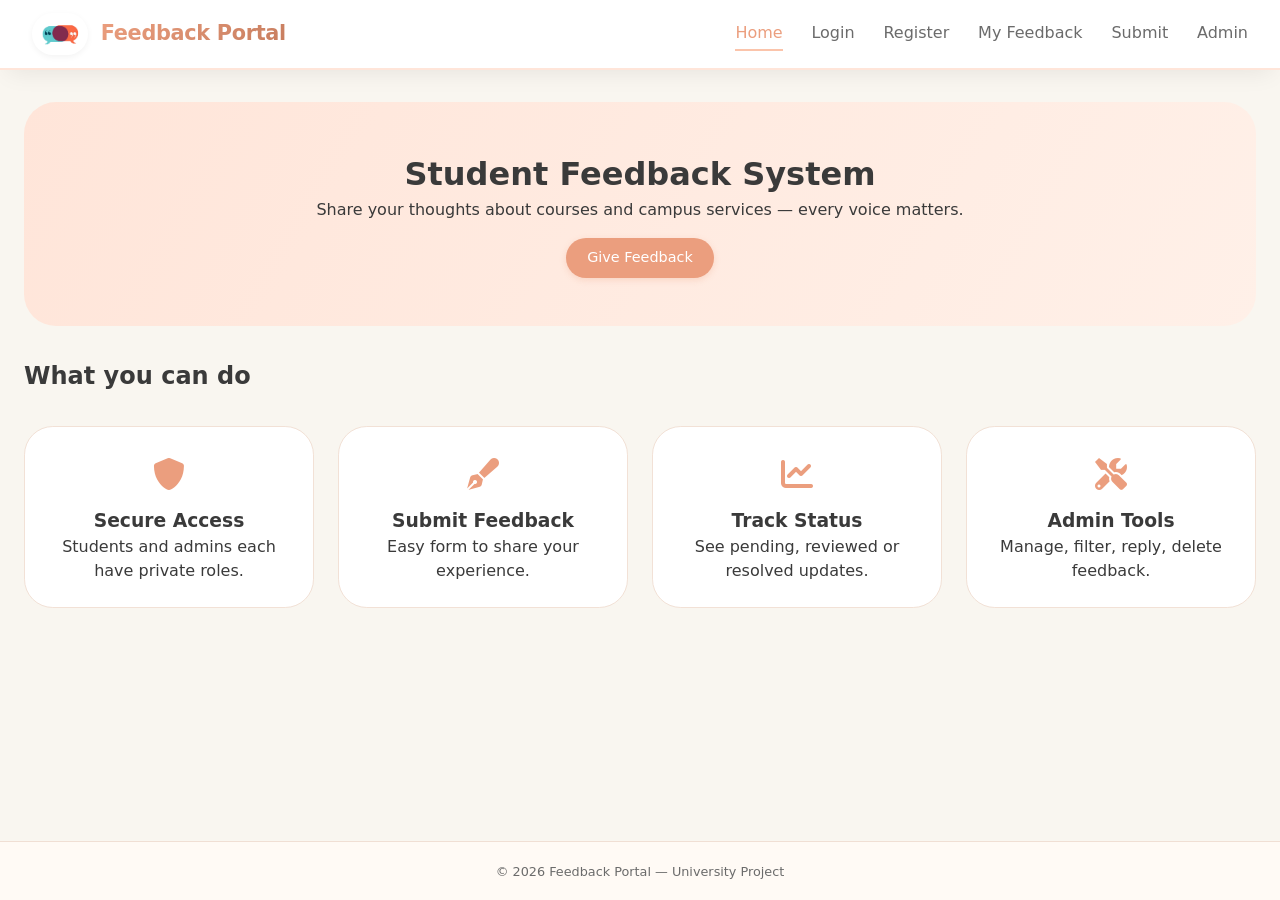
<file: index.html>
<!DOCTYPE html>
<html lang="en">
<head>
  <meta http-equiv="Cache-Control" content="no-cache, no-store, must-revalidate">
<meta http-equiv="Pragma" content="no-cache">
<meta http-equiv="Expires" content="0">
  <meta charset="UTF-8">
  <meta name="viewport" content="width=device-width, initial-scale=1.0">
  <title>Feedback Portal</title>
  <link rel="stylesheet" href="css/style.css">
  <link rel="stylesheet" href="https://cdnjs.cloudflare.com/ajax/libs/font-awesome/6.0.0-beta3/css/all.min.css">
</head>
<body>
<nav>
  <div class="logo-wrapper">
    <img src="images/logo.jpeg" alt="Logo" class="nav-logo">
    <span class="logo">Feedback Portal</span>
  </div>
  <button class="hamburger"><span></span><span></span><span></span></button>
  <ul>
    <li><a href="index.html" class="active">Home</a></li>
    <li><a href="login.html">Login</a></li>
    <li><a href="register.html">Register</a></li>
    <li><a href="dashboard.html">My Feedback</a></li>
    <li><a href="submit.html">Submit</a></li>
    <li><a href="admin.html">Admin</a></li>
  </ul>
</nav>
<main>
  <div class="hero">
    <h1>Student Feedback System</h1>
    <p>Share your thoughts about courses and campus services — every voice matters.</p>
    <a href="submit.html" class="btn btn-primary" style="margin-top:1rem;">Give Feedback</a>
  </div>
  <h2>What you can do</h2>
  <div class="features-grid">
    <div class="feature-card"><div class="icon"><i class="fas fa-shield-alt"></i></div><h3>Secure Access</h3><p>Students and admins each have private roles.</p></div>
    <div class="feature-card"><div class="icon"><i class="fas fa-pen-fancy"></i></div><h3>Submit Feedback</h3><p>Easy form to share your experience.</p></div>
    <div class="feature-card"><div class="icon"><i class="fas fa-chart-line"></i></div><h3>Track Status</h3><p>See pending, reviewed or resolved updates.</p></div>
    <div class="feature-card"><div class="icon"><i class="fas fa-tools"></i></div><h3>Admin Tools</h3><p>Manage, filter, reply, delete feedback.</p></div>
  </div>
</main>
<footer>© 2026 Feedback Portal — University Project</footer>
<script src="js/script.js"></script>
</body>
</html>
</file>
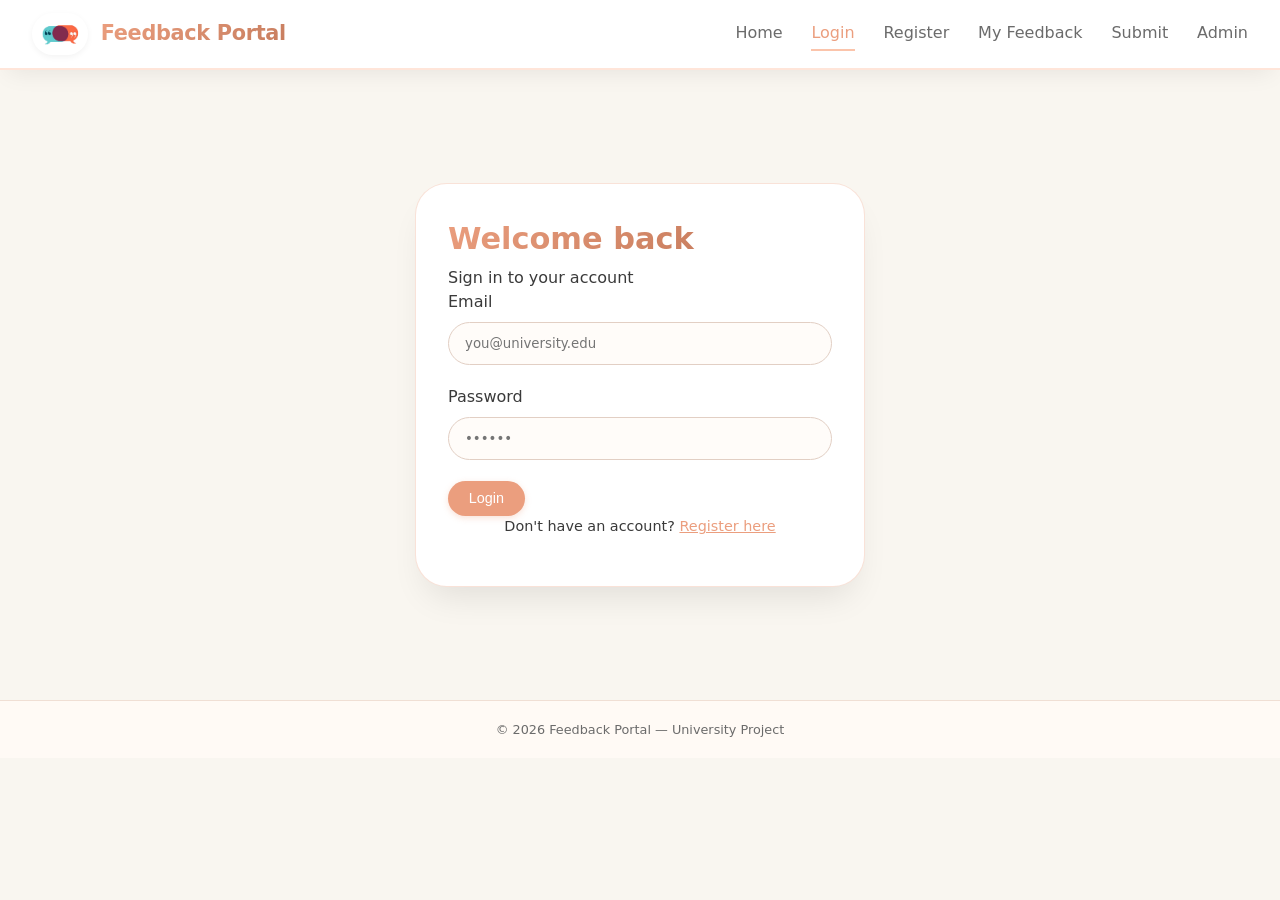
<file: admin.html>
<!DOCTYPE html>
<html lang="en">
<head>
  <meta charset="UTF-8">
  <meta name="viewport" content="width=device-width, initial-scale=1.0">
  <title>Admin Dashboard</title>
  <link rel="stylesheet" href="css/style.css">
  <meta http-equiv="Cache-Control" content="no-cache, no-store, must-revalidate">
<meta http-equiv="Pragma" content="no-cache">
<meta http-equiv="Expires" content="0">
  <link rel="stylesheet" href="https://cdnjs.cloudflare.com/ajax/libs/font-awesome/6.0.0-beta3/css/all.min.css">
</head>
<body>
<nav>
  <div class="logo-wrapper">
    <img src="images/logo.jpeg" alt="Logo" class="nav-logo">
    <span class="logo">Feedback Portal</span>
  </div>
  <button class="hamburger"><span></span><span></span><span></span></button>
  <ul>
    <li><a href="index.html">Home</a></li>
    <li><a href="admin.html" class="active">Admin</a></li>
    <li><a href="#" id="logoutBtn">Logout</a></li>
  </ul>
</nav>
<main>
  <div class="page-header"><h1>Admin Panel</h1><span>Manage all feedback</span></div>
  <div style="display:flex; gap:1rem; flex-wrap:wrap;">
    <div class="card" style="flex:1; text-align:center;"><div style="font-size:2rem;" id="adminTotal">0</div><div>Total</div></div>
    <div class="card" style="flex:1; text-align:center;"><div style="font-size:2rem;" id="adminPending">0</div><div>Pending</div></div>
    <div class="card" style="flex:1; text-align:center;"><div style="font-size:2rem;" id="adminReviewed">0</div><div>Reviewed</div></div>
  </div>
  <div class="card">
    <h2>All feedback</h2>
    <div style="margin-bottom:1rem;"><label>Filter by status: </label><select id="statusFilter"><option value="all">All</option><option value="pending">Pending</option><option value="reviewed">Reviewed</option><option value="resolved">Resolved</option></select></div>
    <div style="overflow-x:auto;"><table class="admin-table"><thead><tr><th>Student</th><th>Category</th><th>Feedback</th><th>Status</th><th>Actions</th></tr></thead><tbody id="adminFeedbackBody"></tbody></table></div>
  </div>
</main>
<footer>© 2026 Feedback Portal — University Project</footer>
<div class="overlay" id="confirmOverlay"><div class="dialog"><h3>Are you sure?</h3><p id="confirmMsg"></p><div class="dialog-btns"><button class="btn btn-danger" id="confirmYes">Yes</button><button class="btn btn-primary" id="confirmNo">Cancel</button></div></div></div>
<script src="js/script.js"></script>
</body>
</html>
</file>
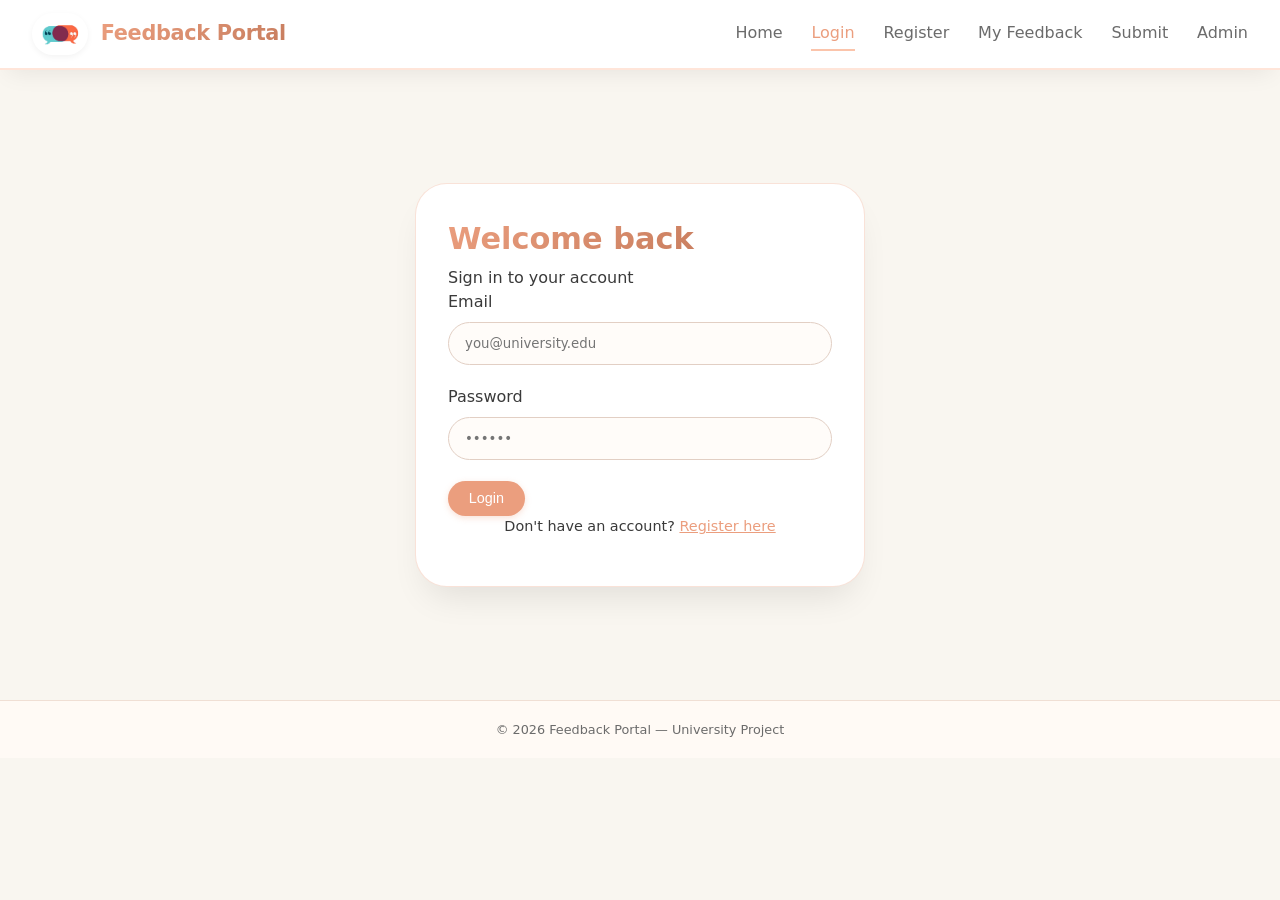
<file: dashboard.html>
<!DOCTYPE html>
<html lang="en">
<head>
  <meta http-equiv="Cache-Control" content="no-cache, no-store, must-revalidate">
<meta http-equiv="Pragma" content="no-cache">
<meta http-equiv="Expires" content="0">
  <meta charset="UTF-8">
  <meta name="viewport" content="width=device-width, initial-scale=1.0">
  <title>My Feedback</title>
  <link rel="stylesheet" href="css/style.css">
  <link rel="stylesheet" href="https://cdnjs.cloudflare.com/ajax/libs/font-awesome/6.0.0-beta3/css/all.min.css">
</head>
<body>
<nav>
  <div class="logo-wrapper">
    <img src="images/logo.jpeg" alt="Logo" class="nav-logo">
    <span class="logo">Feedback Portal</span>
  </div>
  <button class="hamburger"><span></span><span></span><span></span></button>
  <ul>
    <li><a href="index.html">Home</a></li>
    <li><a href="dashboard.html" class="active">My Feedback</a></li>
    <li><a href="submit.html">Submit</a></li>
    <li><a href="#" id="logoutBtn">Logout</a></li>
  </ul>
</nav>
<main>
  <div class="page-header"><h1>Student Dashboard</h1><a href="submit.html" class="btn btn-primary">New Feedback</a></div>
  <div style="display:flex; gap:1rem; flex-wrap:wrap; margin-bottom:1.5rem;">
    <div class="card" style="flex:1; text-align:center;"><div style="font-size:2rem;" id="totalCount">0</div><div>Total</div></div>
    <div class="card" style="flex:1; text-align:center;"><div style="font-size:2rem;" id="pendingCount">0</div><div>Pending</div></div>
    <div class="card" style="flex:1; text-align:center;"><div style="font-size:2rem;" id="reviewedCount">0</div><div>Reviewed / Resolved</div></div>
  </div>
  <div class="card"><h2>Your submitted feedback</h2><ul class="feedback-list" id="studentFeedbackList"></ul></div>
</main>
<footer>© 2026 Feedback Portal — University Project</footer>
<div class="overlay" id="confirmOverlay"><div class="dialog"><h3>Are you sure?</h3><p id="confirmMsg"></p><div class="dialog-btns"><button class="btn btn-danger" id="confirmYes">Yes</button><button class="btn btn-primary" id="confirmNo">Cancel</button></div></div></div>
<script src="js/script.js"></script>
</body>
</html>
</file>
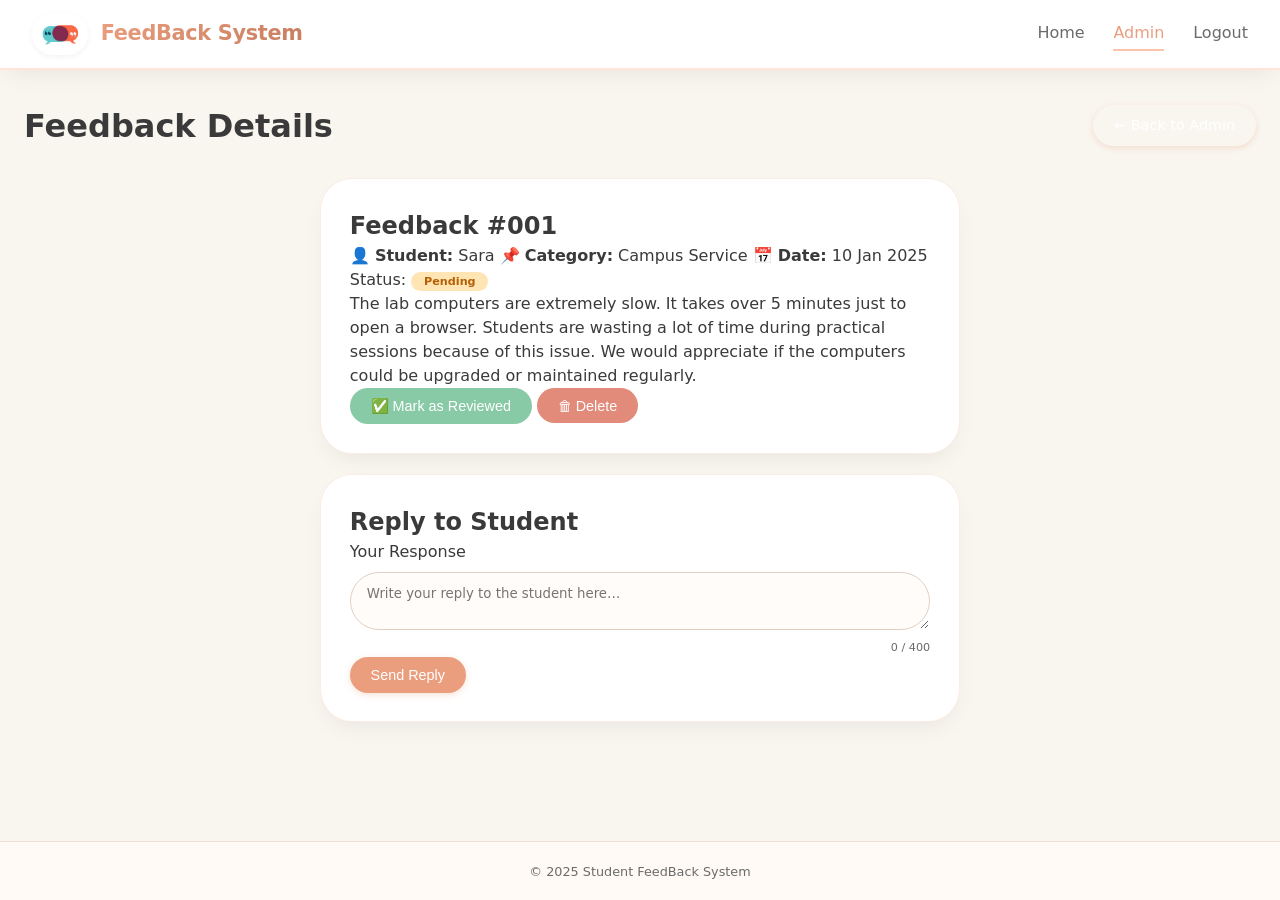
<file: feedback-detail.html>
<!DOCTYPE html>
<html lang="en">
<head>
  <meta http-equiv="Cache-Control" content="no-cache, no-store, must-revalidate">
<meta http-equiv="Pragma" content="no-cache">
<meta http-equiv="Expires" content="0">
  <meta charset="UTF-8" />
  <meta name="viewport" content="width=device-width, initial-scale=1.0" />
  <title>Feedback Details — Student Feedback System</title>
  <link rel="stylesheet" href="css/style.css" />
</head>
<body>

  <nav>
  <div class="logo-wrapper">
    <img src="images/logo.jpeg" alt="Logo" class="nav-logo">
    <span class="logo">FeedBack System</span>
  </div>
  <button class="hamburger" aria-label="Toggle menu"><span></span><span></span><span></span></button>
  <ul>
    <li><a href="index.html">Home</a></li>
    <li><a href="admin.html" class="active">Admin</a></li>
    <li><a href="#" id="logoutBtn">Logout</a></li>
  </ul>
</nav>
  <!-- ── Main Content ── -->
  <main>

    <div class="page-header">
      <h1>Feedback Details</h1>
      <a href="admin.html" class="btn btn-primary" style="background:var(--text-light);">← Back to Admin</a>
    </div>

    <!-- Detail card -->
    <div class="card" style="max-width:640px; margin:0 auto;">

      <h2>Feedback #001</h2>

      <!-- Meta information -->
      <div class="detail-meta">
        <span>👤 <strong>Student:</strong> Sara</span>
        <span>📌 <strong>Category:</strong> Campus Service</span>
        <span>📅 <strong>Date:</strong> 10 Jan 2025</span>
        <span>Status: <span class="badge badge-pending" id="detailBadge">Pending</span></span>
      </div>

      <!-- Feedback message box -->
      <div class="feedback-detail-box" id="detailMessage">
        The lab computers are extremely slow. It takes over 5 minutes just to open a browser.
        Students are wasting a lot of time during practical sessions because of this issue.
        We would appreciate if the computers could be upgraded or maintained regularly.
      </div>

      <!-- Admin actions -->
      <div class="detail-actions">
        <button class="btn btn-success btn-mark-reviewed" id="markReviewedBtn">
          ✅ Mark as Reviewed
        </button>
        <button class="btn btn-danger btn-delete" id="deleteBtn">
          🗑 Delete
        </button>
      </div>

    </div><!-- /.card -->

    <!-- Admin reply form -->
    <div class="card" style="max-width:640px; margin:20px auto 0;">

      <h2>Reply to Student</h2>

      <form id="replyForm" data-success-msg="Reply sent to the student!" novalidate>
        <div class="form-group">
          <label for="replyMsg">Your Response</label>
          <textarea
            id="replyMsg"
            name="replyMsg"
            placeholder="Write your reply to the student here…"
            required
            minlength="10"
            maxlength="400"
          ></textarea>
          <span class="error-msg"></span>
        </div>
        <button type="submit" class="btn btn-primary">Send Reply</button>
      </form>

    </div>

  </main>

  <!-- ── Footer ── -->
  <footer>
    <p>© 2025 Student FeedBack System </p>
  </footer>

  <!-- Confirm Dialog -->
  <div class="overlay" id="confirmOverlay">
    <div class="dialog">
      <h3>Are you sure?</h3>
      <p id="confirmMsg">This action cannot be undone.</p>
      <div class="dialog-btns">
        <button class="btn btn-danger" id="confirmYes">Yes, delete</button>
        <button class="btn btn-primary" id="confirmNo">Cancel</button>
      </div>
    </div>
  </div>

  <script src="js/script.js"></script>

  <!-- Extra JS specific to this page -->
  <script>
    // Override delete on this page to redirect back to admin
    document.getElementById('deleteBtn').addEventListener('click', function () {
      showConfirm('Delete this feedback permanently?', () => {
        showToast('Feedback deleted.', 'danger');
        setTimeout(() => { window.location.href = 'admin.html'; }, 1500);
      });
    });

    // Override mark-reviewed on this page to update the badge inline
    document.getElementById('markReviewedBtn').addEventListener('click', function () {
      const badge = document.getElementById('detailBadge');
      badge.textContent = 'Reviewed';
      badge.className   = 'badge badge-reviewed';
      this.disabled     = true;
      this.textContent  = '✓ Reviewed';
      showToast('Feedback marked as reviewed.', 'success');
    });
  </script>

</body>
</html>
</file>
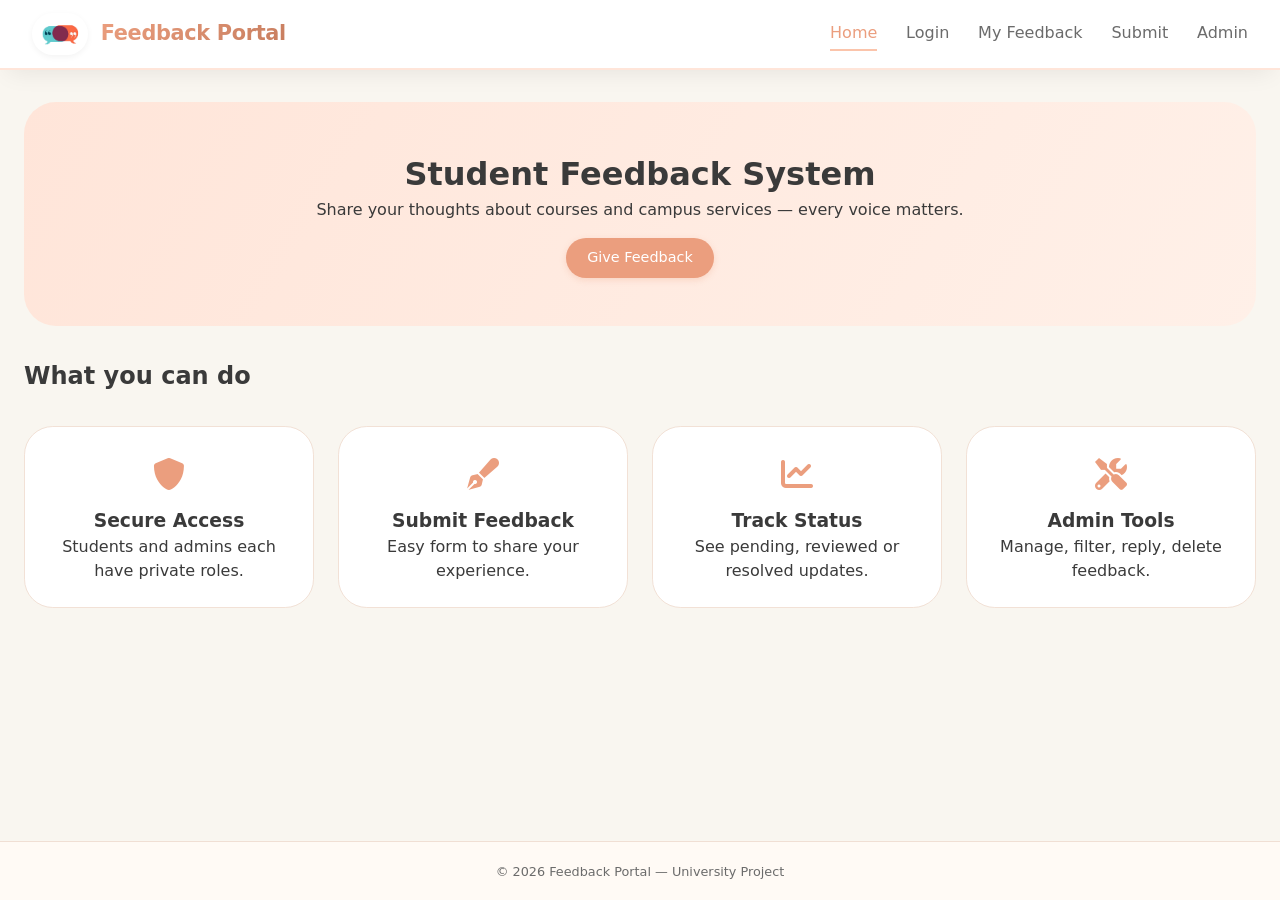
<file: index (1).html>
<!DOCTYPE html>
<html lang="en">
<head>
  <meta charset="UTF-8">
  <meta name="viewport" content="width=device-width, initial-scale=1.0">
  <title>Feedback Portal</title>
  <link rel="stylesheet" href="css/style.css">
  <link rel="stylesheet" href="https://cdnjs.cloudflare.com/ajax/libs/font-awesome/6.0.0-beta3/css/all.min.css">
</head>
<body>
<nav>
  <div class="logo-wrapper">
    <img src="images/logo.jpeg" alt="Logo" class="nav-logo">
    <span class="logo">Feedback Portal</span>
  </div>
  <button class="hamburger"><span></span><span></span><span></span></button>
  <ul>
    <li><a href="index.html" class="active">Home</a></li>
    <li><a href="login.html">Login</a></li>
    <li><a href="dashboard.html">My Feedback</a></li>
    <li><a href="submit.html">Submit</a></li>
    <li><a href="admin.html">Admin</a></li>
  </ul>
</nav>
<main>
  <div class="hero">
    <h1>Student Feedback System</h1>
    <p>Share your thoughts about courses and campus services — every voice matters.</p>
    <a href="submit.html" class="btn btn-primary" style="margin-top:1rem;">Give Feedback</a>
  </div>
  <h2>What you can do</h2>
  <div class="features-grid">
    <div class="feature-card"><div class="icon"><i class="fas fa-shield-alt"></i></div><h3>Secure Access</h3><p>Students and admins each have private roles.</p></div>
    <div class="feature-card"><div class="icon"><i class="fas fa-pen-fancy"></i></div><h3>Submit Feedback</h3><p>Easy form to share your experience.</p></div>
    <div class="feature-card"><div class="icon"><i class="fas fa-chart-line"></i></div><h3>Track Status</h3><p>See pending, reviewed or resolved updates.</p></div>
    <div class="feature-card"><div class="icon"><i class="fas fa-tools"></i></div><h3>Admin Tools</h3><p>Manage, filter, reply, delete feedback.</p></div>
  </div>
</main>
<footer>© 2026 Feedback Portal — University Project</footer>
<script src="js/script.js"></script>
</body>
</html>
</file>
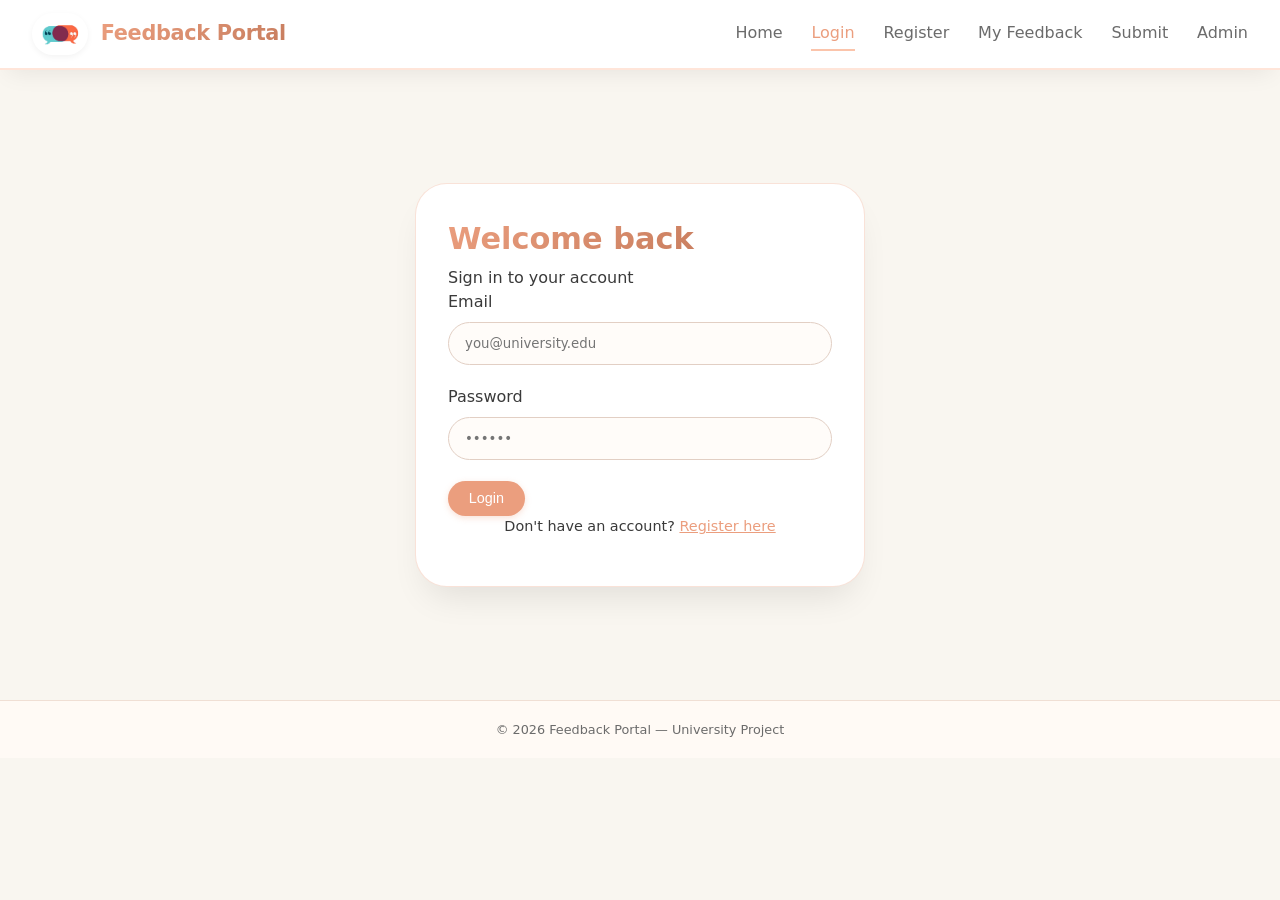
<file: login.html>
<!DOCTYPE html>
<html lang="en">
<head>
  <meta http-equiv="Cache-Control" content="no-cache, no-store, must-revalidate">
<meta http-equiv="Pragma" content="no-cache">
<meta http-equiv="Expires" content="0">
  <meta charset="UTF-8">
  <meta name="viewport" content="width=device-width, initial-scale=1.0">
  <title>Login · Feedback Portal</title>
  <link rel="stylesheet" href="css/style.css">
  <link rel="stylesheet" href="https://cdnjs.cloudflare.com/ajax/libs/font-awesome/6.0.0-beta3/css/all.min.css">
</head>
<body>
<nav>
  <div class="logo-wrapper">
    <img src="images/logo.jpeg" alt="Logo" class="nav-logo">
    <span class="logo">Feedback Portal</span>
  </div>
  <button class="hamburger"><span></span><span></span><span></span></button>
  <ul>
    <li><a href="index.html">Home</a></li>
    <li><a href="login.html" class="active">Login</a></li>
    <li><a href="register.html">Register</a></li>
    <li><a href="dashboard.html">My Feedback</a></li>
    <li><a href="submit.html">Submit</a></li>
    <li><a href="admin.html">Admin</a></li>
  </ul>
</nav>
<div class="login-wrapper">
  <div class="login-box">
    <h1>Welcome back</h1>
    <p>Sign in to your account</p>
    <form id="loginForm" novalidate>
      <div class="form-group">
        <label for="email">Email</label>
        <input type="email" id="email" placeholder="you@university.edu" required>
        <span class="error-msg"></span>
      </div>
      <div class="form-group">
        <label for="password">Password</label>
        <input type="password" id="password" placeholder="••••••" required>
        <span class="error-msg"></span>
      </div>
      <button type="submit" class="btn btn-primary full-width">Login</button>
    </form>
    <p style="text-align:center; margin-bottom:1rem; font-size:0.9rem;">
  Don't have an account? <a href="register.html" style="color:var(--accent); font-weight:500;">Register here</a>
</p>
  </div>
</div>
<footer>© 2026 Feedback Portal — University Project</footer>
<div class="overlay" id="confirmOverlay"><div class="dialog"><h3>Are you sure?</h3><p id="confirmMsg"></p><div class="dialog-btns"><button class="btn btn-danger" id="confirmYes">Yes</button><button class="btn btn-primary" id="confirmNo">Cancel</button></div></div></div>
<script src="js/script.js"></script>
</body>
</html>
</file>
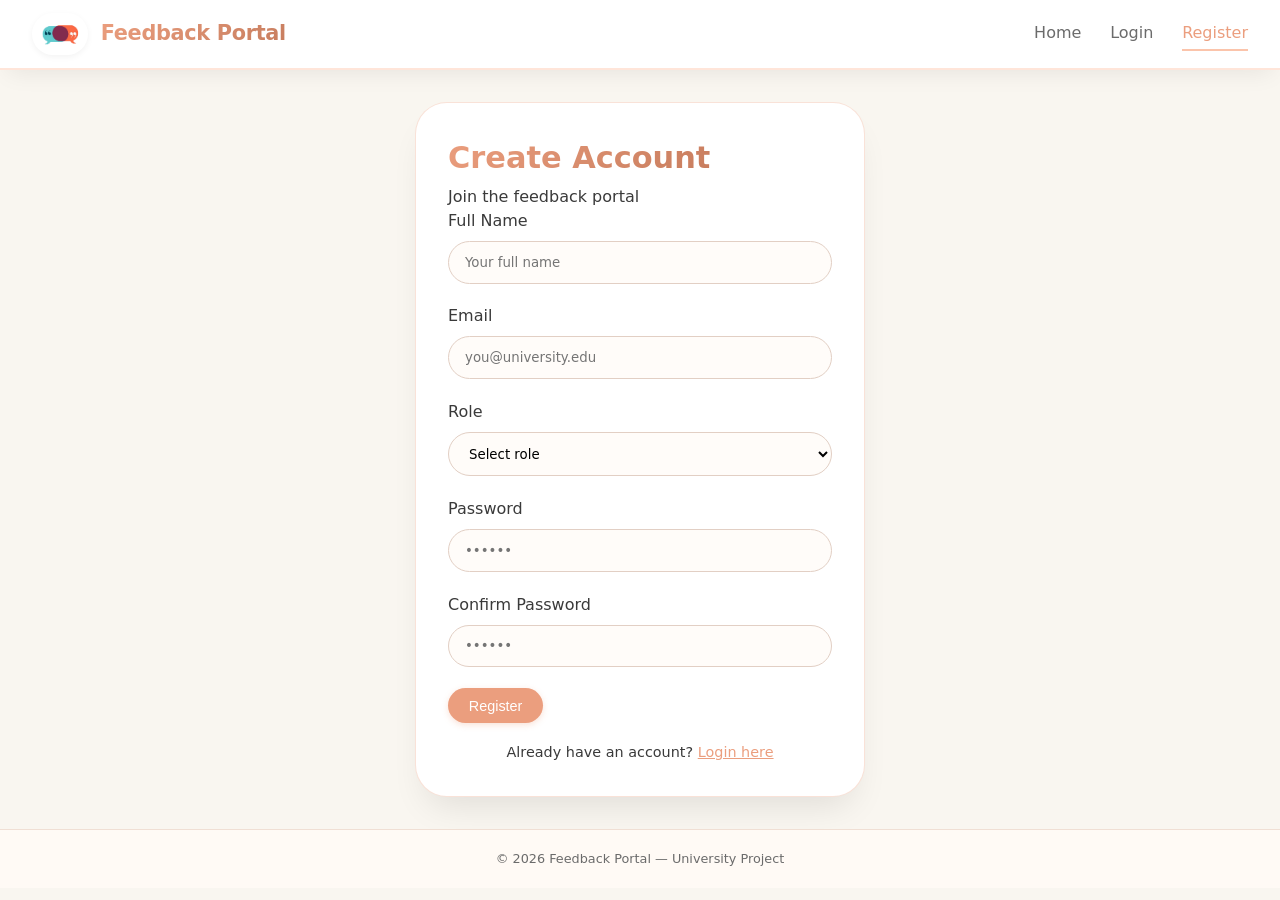
<file: register.html>
<!DOCTYPE html>
<html lang="en">
<head>
  <meta http-equiv="Cache-Control" content="no-cache, no-store, must-revalidate">
<meta http-equiv="Pragma" content="no-cache">
<meta http-equiv="Expires" content="0">
  <meta charset="UTF-8">
  <meta name="viewport" content="width=device-width, initial-scale=1.0">
  <title>Register · Feedback Portal</title>
  <link rel="stylesheet" href="css/style.css">
  <link rel="stylesheet" href="https://cdnjs.cloudflare.com/ajax/libs/font-awesome/6.0.0-beta3/css/all.min.css">
</head>
<body>
<nav>
  <div class="logo-wrapper">
    <img src="images/logo.jpeg" alt="Logo" class="nav-logo">
    <span class="logo">Feedback Portal</span>
  </div>
  <button class="hamburger"><span></span><span></span><span></span></button>
  <ul>
    <li><a href="index.html">Home</a></li>
    <li><a href="login.html">Login</a></li>
    <li><a href="register.html" class="active">Register</a></li>
  </ul>
</nav>
<div class="login-wrapper">
  <div class="login-box">
    <h1>Create Account</h1>
    <p>Join the feedback portal</p>
    <form id="registerForm" novalidate>
      <div class="form-group">
        <label for="regName">Full Name</label>
        <input type="text" id="regName" placeholder="Your full name" required minlength="2">
        <span class="error-msg"></span>
      </div>
      <div class="form-group">
        <label for="regEmail">Email</label>
        <input type="email" id="regEmail" placeholder="you@university.edu" required>
        <span class="error-msg"></span>
      </div>
      <div class="form-group">
        <label for="regRole">Role</label>
        <select id="regRole" required>
          <option value="">Select role</option>
          <option value="student">Student</option>
          <option value="admin">Admin</option>
        </select>
        <span class="error-msg"></span>
      </div>
      <div class="form-group">
        <label for="regPassword">Password</label>
        <input type="password" id="regPassword" placeholder="••••••" required minlength="6">
        <span class="error-msg"></span>
      </div>
      <div class="form-group">
        <label for="regConfirm">Confirm Password</label>
        <input type="password" id="regConfirm" placeholder="••••••" required>
        <span class="error-msg"></span>
      </div>
      <button type="submit" class="btn btn-primary full-width">Register</button>
    </form>
    <p style="text-align:center; margin-top:1.2rem; font-size:0.9rem;">
      Already have an account? <a href="login.html" style="color:var(--accent); font-weight:500;">Login here</a>
    </p>
  </div>
</div>
<footer>© 2026 Feedback Portal — University Project</footer>
<div class="overlay" id="confirmOverlay">
  <div class="dialog">
    <h3>Are you sure?</h3>
    <p id="confirmMsg"></p>
    <div class="dialog-btns">
      <button class="btn btn-danger" id="confirmYes">Yes</button>
      <button class="btn btn-primary" id="confirmNo">Cancel</button>
    </div>
  </div>
</div>
<script src="js/script.js"></script>
</body>
</html>
</file>
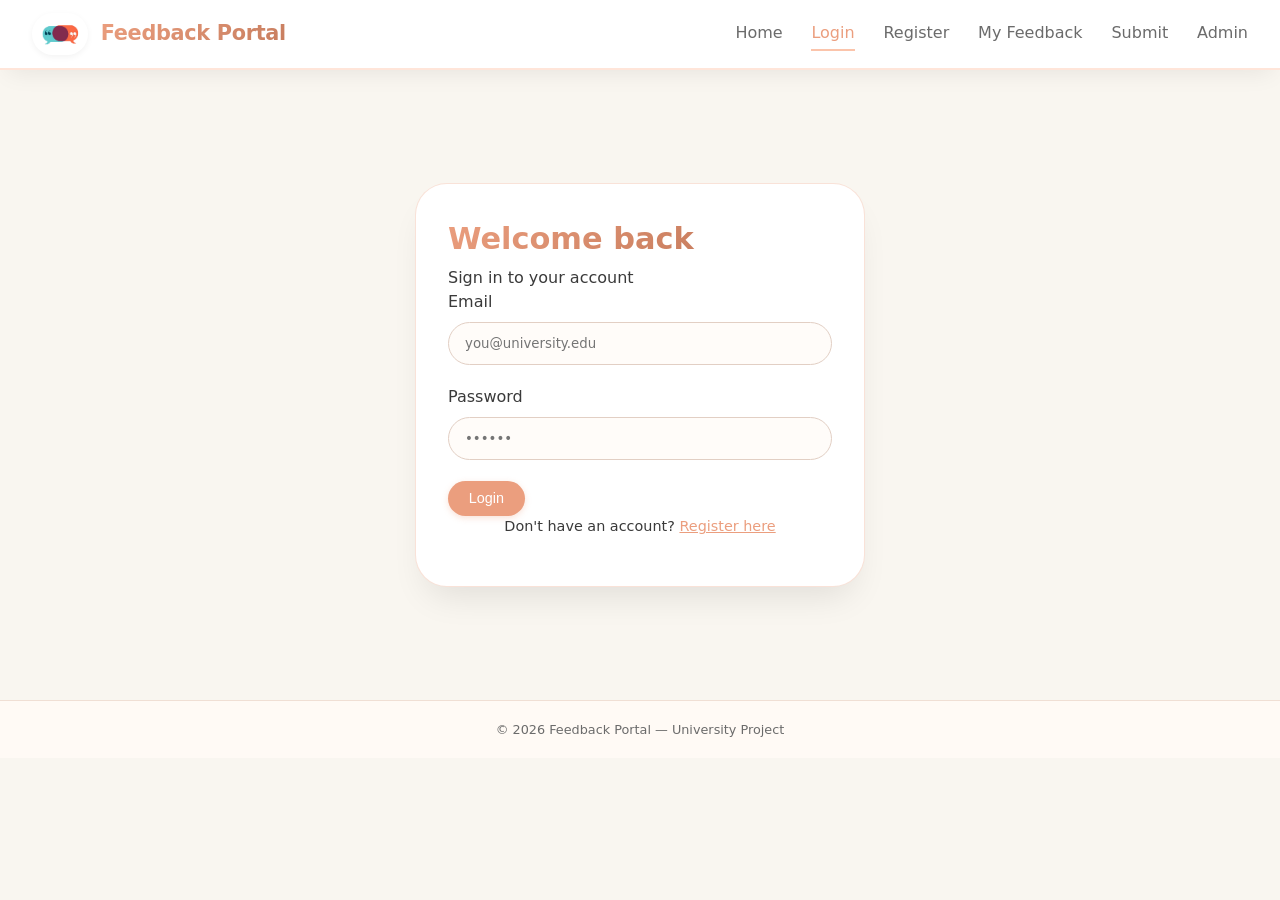
<file: submit.html>
<!DOCTYPE html>
<html lang="en">
<head>
  <meta http-equiv="Cache-Control" content="no-cache, no-store, must-revalidate">
<meta http-equiv="Pragma" content="no-cache">
<meta http-equiv="Expires" content="0">
  <meta charset="UTF-8">
  <meta name="viewport" content="width=device-width, initial-scale=1.0">
  <title>Submit Feedback</title>
  <link rel="stylesheet" href="css/style.css">
  <link rel="stylesheet" href="https://cdnjs.cloudflare.com/ajax/libs/font-awesome/6.0.0-beta3/css/all.min.css">
</head>
<body>
  <script>
    // Immediate authentication check before page renders
    fetch('./api/me.php')
        .then(res => {
            if (!res.ok) {
                window.location.replace('login.html');
            }
            return res.json();
        })
        .catch(() => {
            window.location.replace('login.html');
        });
</script>
<nav>
  <div class="logo-wrapper">
    <img src="images/logo.jpeg" alt="Logo" class="nav-logo">
    <span class="logo">Feedback Portal</span>
  </div>
  <button class="hamburger"><span></span><span></span><span></span></button>
  <ul>
    <li><a href="index.html">Home</a></li>
    <li><a href="dashboard.html">My Feedback</a></li>
    <li><a href="submit.html" class="active">Submit</a></li>
    <li><a href="#" id="logoutBtn">Logout</a></li>
  </ul>
</nav>
<main>
  <div class="page-header"><h1>Share your feedback</h1><a href="dashboard.html" class="btn btn-outline">Back</a></div>
  <div class="card" style="max-width:600px; margin:0 auto;">
    <form id="feedbackForm" novalidate>
      <div class="form-group">
        <label for="feedbackType">Category</label>
        <select id="feedbackType" required>
          <option value="">Select a category</option>
          <option value="course">Course</option>
          <option value="service">Campus Service</option>
          <option value="facility">Facility</option>
          <option value="other">Other</option>
        </select>
        <span class="error-msg"></span>
      </div>
      <div class="form-group">
        <label for="target">Course / Service name</label>
        <input type="text" id="target" placeholder="e.g. Database Systems, Library" required>
        <span class="error-msg"></span>
      </div>
      <div class="form-group">
        <label for="message">Your message</label>
        <textarea id="message" rows="4" placeholder="Write your feedback here..." required minlength="10" maxlength="500"></textarea>
        <span class="error-msg"></span>
      </div>
      <button type="submit" class="btn btn-primary full-width">Submit feedback</button>
    </form>
  </div>
</main>
<footer>© 2026 Feedback Portal — University Project</footer>
<div class="overlay" id="confirmOverlay"><div class="dialog"><h3>Are you sure?</h3><p id="confirmMsg"></p><div class="dialog-btns"><button class="btn btn-danger" id="confirmYes">Yes</button><button class="btn btn-primary" id="confirmNo">Cancel</button></div></div></div>
<script src="js/script.js"></script>
</body>
</html>
</file>
<file: css/style.css>
/* ========== PASTEL VARIABLES ========== */
:root {
  --bg-page: #f9f6f0;
  --card-bg: #ffffff;
  --pastel-peach: #ffe5d9;
  --pastel-mint: #d4f1f4;
  --pastel-lavender: #e8e3f2;
  --pastel-soft-blue: #c9e4de;
  --pastel-coral: #fbc4ab;
  --text-dark: #3a3a3a;
  --text-soft: #6b6b6b;
  --accent: #eb9e7e;
  --accent-dark: #d48464;
  --success: #88c9a6;
  --warning: #ffb347;
  --danger: #e28b7a;
  --border-radius-card: 2rem;
  --shadow: 0 10px 25px -8px rgba(0, 0, 0, 0.08);
}

* {
  margin: 0;
  padding: 0;
  box-sizing: border-box;
}

body {
  font-family: 'Segoe UI', 'Inter', system-ui, -apple-system, sans-serif;
  background: var(--bg-page);
  color: var(--text-dark);
  line-height: 1.5;
  min-height: 100vh;
  display: flex;
  flex-direction: column;
}

main {
  flex: 1;
  max-width: 1300px;
  margin: 0 auto;
  padding: 2rem 1.5rem;
  width: 100%;
}

/* ========== NAVIGATION (creative pastel bar) ========== */
nav {
  background: var(--card-bg);
  backdrop-filter: blur(4px);
  padding: 0.8rem 2rem;
  display: flex;
  justify-content: space-between;
  align-items: center;
  flex-wrap: wrap;
  box-shadow: var(--shadow);
  border-bottom: 2px solid var(--pastel-peach);
  position: sticky;
  top: 0;
  z-index: 100;
}

.logo-wrapper {
  display: flex;
  align-items: center;
  gap: 0.8rem;
}

.nav-logo {
  height: 42px;
  width: auto;
  border-radius: 2rem;
  box-shadow: 0 2px 6px rgba(0,0,0,0.05);
}

.logo {
  font-weight: 600;
  font-size: 1.3rem;
  letter-spacing: -0.3px;
  background: linear-gradient(135deg, #eb9e7e, #c77d5e);
  background-clip: text;
  -webkit-background-clip: text;
  color: transparent;
}

nav ul {
  display: flex;
  gap: 1.8rem;
  list-style: none;
}

nav ul li a {
  text-decoration: none;
  font-weight: 500;
  color: var(--text-soft);
  padding: 0.4rem 0;
  transition: 0.2s;
  border-bottom: 2px solid transparent;
}

nav ul li a:hover, nav ul li a.active {
  color: var(--accent);
  border-bottom-color: var(--pastel-coral);
}

.hamburger {
  display: none;
  background: none;
  border: none;
  cursor: pointer;
  flex-direction: column;
  gap: 5px;
}
.hamburger span {
  width: 25px;
  height: 3px;
  background: var(--text-soft);
  border-radius: 4px;
}

/* ========== BUTTONS ========== */
.btn {
  display: inline-block;
  padding: 0.6rem 1.3rem;
  border-radius: 2.5rem;
  font-weight: 500;
  text-decoration: none;
  cursor: pointer;
  border: none;
  background: transparent;
  transition: all 0.2s ease;
  font-size: 0.9rem;
}
.btn-primary {
  background: var(--accent);
  color: white;
  box-shadow: 0 2px 6px rgba(235,158,126,0.3);
}
.btn-primary:hover {
  background: var(--accent-dark);
  transform: translateY(-1px);
}
.btn-success {
  background: var(--success);
  color: white;
}
.btn-danger {
  background: var(--danger);
  color: white;
}
.btn-sm {
  padding: 0.3rem 0.9rem;
  font-size: 0.8rem;
}
.btn-outline {
  border: 1px solid var(--pastel-coral);
  color: var(--accent);
}

/* ========== CARDS & FORMS ========== */
.card {
  background: var(--card-bg);
  border-radius: var(--border-radius-card);
  padding: 1.8rem;
  margin-bottom: 2rem;
  box-shadow: var(--shadow);
  border: 1px solid rgba(235,158,126,0.2);
}

.form-group {
  margin-bottom: 1.3rem;
}
.form-group label {
  display: block;
  font-weight: 500;
  margin-bottom: 0.5rem;
  color: var(--text-dark);
}
input, select, textarea {
  width: 100%;
  padding: 0.8rem 1rem;
  border: 1px solid #e2cfc4;
  border-radius: 2rem;
  font-family: inherit;
  background: #fffcf9;
  transition: 0.2s;
}
input:focus, select:focus, textarea:focus {
  outline: none;
  border-color: var(--accent);
  box-shadow: 0 0 0 3px rgba(235,158,126,0.2);
}
input.invalid, select.invalid, textarea.invalid {
  border-color: var(--danger);
  background: #fff4f1;
}
.error-msg {
  color: var(--danger);
  font-size: 0.75rem;
  margin-top: 0.3rem;
  display: none;
}
.error-msg.show {
  display: block;
}

/* ========== LOGIN PAGE STYLED ========== */
.login-wrapper {
  display: flex;
  justify-content: center;
  align-items: center;
  min-height: 70vh;
  padding: 2rem;
}
.login-box {
  background: var(--card-bg);
  border-radius: 2rem;
  padding: 2rem;
  max-width: 450px;
  width: 100%;
  box-shadow: 0 20px 35px -12px rgba(0,0,0,0.1);
  border: 1px solid rgba(235,158,126,0.3);
}
.login-box h1 {
  font-size: 1.9rem;
  font-weight: 600;
  background: linear-gradient(135deg, #eb9e7e, #b96f50);
  background-clip: text;
  -webkit-background-clip: text;
  color: transparent;
  margin-bottom: 0.3rem;
}
.demo-creds {
  margin-top: 1.8rem;
  background: var(--pastel-lavender);
  padding: 0.8rem;
  border-radius: 1.5rem;
  font-size: 0.85rem;
}
.demo-creds code {
  background: #fff;
  padding: 0.2rem 0.5rem;
  border-radius: 2rem;
  font-family: monospace;
}

/* ========== TABLES (admin, responsive) ========== */
.admin-table {
  width: 100%;
  border-collapse: collapse;
}
.admin-table th, .admin-table td {
  padding: 1rem 0.8rem;
  text-align: left;
  border-bottom: 1px solid #f0e2d8;
}
.admin-table th {
  color: var(--accent);
  font-weight: 600;
}
.action-btns {
  display: flex;
  gap: 0.5rem;
  flex-wrap: wrap;
}
.badge {
  padding: 0.2rem 0.8rem;
  border-radius: 2rem;
  font-size: 0.7rem;
  font-weight: 600;
}
.badge-pending { background: #ffe5b4; color: #b45f06; }
.badge-reviewed { background: #d4f1f4; color: #2c7865; }
.badge-resolved { background: #d9f0ec; color: #2d6a4f; }

/* ========== FEEDBACK LIST (student) ========== */
.feedback-list {
  list-style: none;
}
.feedback-item {
  background: #fefaf7;
  border-radius: 1.5rem;
  padding: 1rem 1.2rem;
  margin-bottom: 1rem;
  display: flex;
  justify-content: space-between;
  align-items: center;
  flex-wrap: wrap;
  gap: 0.8rem;
  transition: 0.1s;
  border: 1px solid #f4e4db;
}
.feedback-item-text {
  font-weight: 500;
}
.feedback-item-type {
  font-size: 0.75rem;
  color: var(--text-soft);
  margin-top: 0.2rem;
}

/* ========== HERO / LANDING ========== */
.hero {
  background: linear-gradient(120deg, #ffe5d9, #fff0e8);
  padding: 3rem 2rem;
  border-radius: 2rem;
  text-align: center;
  margin-bottom: 2rem;
}
.features-grid {
  display: grid;
  grid-template-columns: repeat(auto-fit, minmax(220px, 1fr));
  gap: 1.5rem;
  margin: 2rem 0;
}
.feature-card {
  background: white;
  padding: 1.5rem;
  border-radius: 1.8rem;
  text-align: center;
  transition: 0.2s;
  border: 1px solid #f2e1d6;
}
.feature-card:hover {
  transform: translateY(-4px);
  box-shadow: 0 12px 22px -12px rgba(0,0,0,0.1);
}
.icon {
  font-size: 2rem;
  margin-bottom: 0.5rem;
  color: var(--accent);
}

/* ========== TOAST & DIALOG ========== */
#toast {
  position: fixed;
  bottom: 25px;
  left: 50%;
  transform: translateX(-50%);
  background: #2e2a28;
  color: #fff4ef;
  padding: 0.7rem 1.5rem;
  border-radius: 3rem;
  font-size: 0.85rem;
  opacity: 0;
  transition: 0.2s;
  pointer-events: none;
  z-index: 1000;
}
#toast.show {
  opacity: 1;
}
#toast.success { background: #88c9a6; color: #1e3b2a; }
#toast.danger { background: #e28b7a; color: #3b1e18; }
.overlay {
  display: none;
  position: fixed;
  top: 0; left: 0;
  width: 100%; height: 100%;
  background: rgba(0,0,0,0.3);
  backdrop-filter: blur(3px);
  align-items: center;
  justify-content: center;
  z-index: 1100;
}
.overlay.show {
  display: flex;
}
.dialog {
  background: white;
  padding: 1.8rem;
  border-radius: 2rem;
  max-width: 320px;
  text-align: center;
}
.dialog-btns {
  display: flex;
  gap: 1rem;
  justify-content: center;
  margin-top: 1.5rem;
}
footer {
  text-align: center;
  padding: 1.2rem;
  color: var(--text-soft);
  font-size: 0.8rem;
  background: #fffaf5;
  border-top: 1px solid #f0dfd4;
}
.page-header {
  display: flex;
  justify-content: space-between;
  align-items: center;
  margin-bottom: 1.8rem;
  flex-wrap: wrap;
}
@media (max-width: 720px) {
  .hamburger { display: flex; }
  nav ul { display: none; width: 100%; flex-direction: column; align-items: center; gap: 1rem; padding: 1rem 0; }
  nav ul.open { display: flex; }
  .admin-table, .admin-table tbody, .admin-table tr, .admin-table td { display: block; }
  .admin-table thead { display: none; }
  .admin-table tr {
    border: 1px solid #f0e2d8;
    margin-bottom: 1rem;
    border-radius: 1.5rem;
    padding: 0.8rem;
  }
  .admin-table td {
    display: flex;
    justify-content: space-between;
    align-items: center;
    gap: 0.5rem;
    border-bottom: none;
    padding: 0.5rem;
  }
  .admin-table td::before {
    content: attr(data-label);
    font-weight: 600;
    width: 35%;
  }
}
</file>
